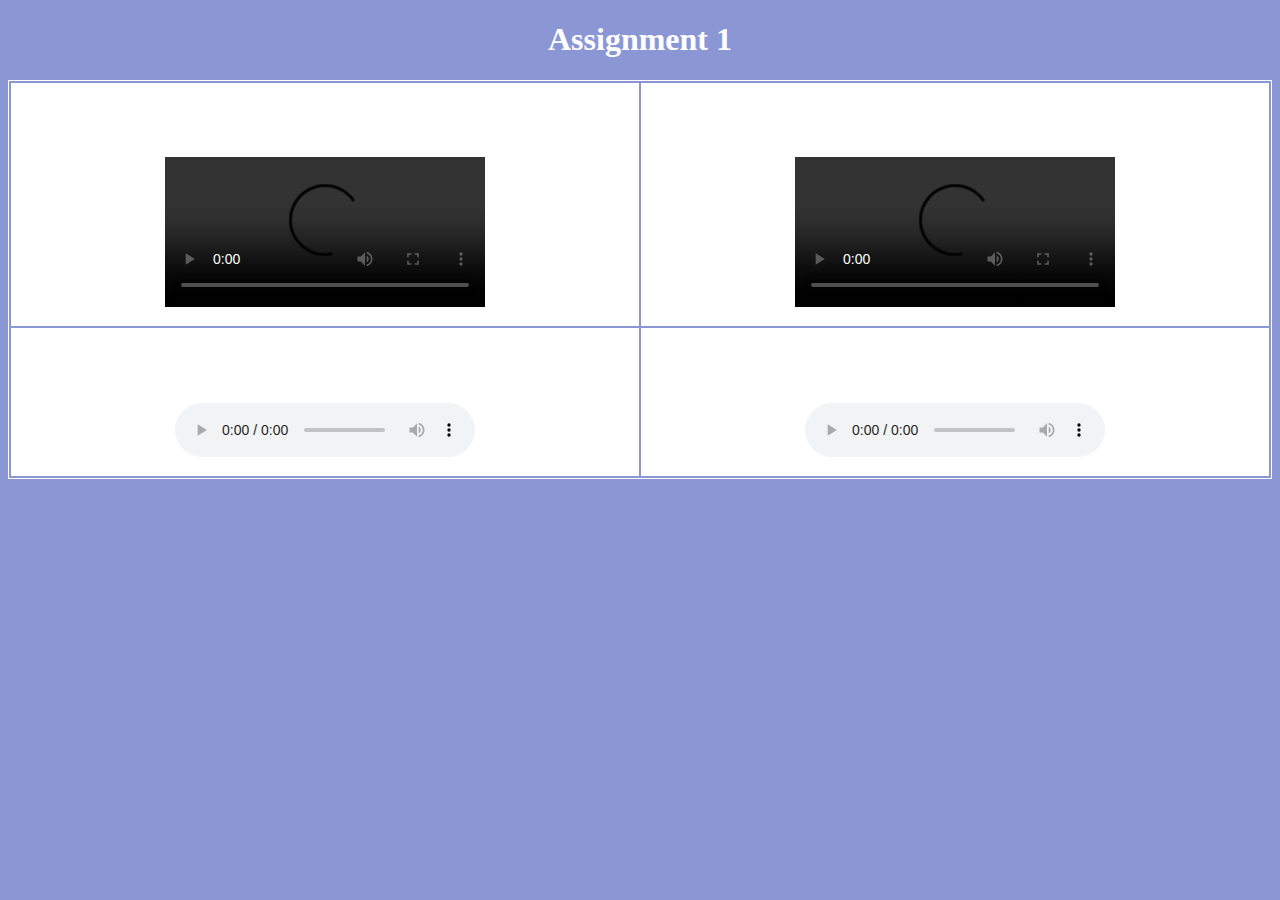
<file: Assignment1.html>
<!DOCTYPE html>
<html>
    <head>
        <meta charset="utf-8"/>
        <meta name="viewport" content="width=device-width, initial-scale=1.0">
        <title>Assignment 1</title>
        <style>
            h1{text-align: center;
                color: #ffffff;}
            table{text-align: center; 
                color: #ffffff; 
                width: 100%;
                border: 1px solid rgb(255, 255, 255);
            }
            td{background-color: #ffffff;
                padding: 15px;}
            h3{text-align: center;}
            h3{color: #ffffff;}
        </style>
    </head>
    <body style="background-color:rgb(139, 151, 213);">
        <h1>Assignment 1</h1>
        <table>
            <tr>
                <td>
                    <h3>Video - Local</h3>
                    <video id="localVideo" width="320" controls>
                        <source src="C:\Users\abi10\Downloads\waves.mp4" type="video/mp4">
                        Your browser does not support the video tag.
                    </video><br>
                </td>
                <td>
                    <h3>Video - Internet</h3>
                <video id="internetVideo" width="320" controls>
                    <source src="https://media.istockphoto.com/id/1649206949/video/a-background-of-leaves-in-wind-3d-animation-of-bush-leaves-green-leaf-background-with-copy.mp4?s=mp4-640x640-is&k=20&c=_kV8ZGLiA9F7gj-m5UaKMgFrCh9a9bdukRNH3pJll0s=" type="video/mp4">
                    Your browser does not support the video tag.
                </video><br>
                </td>
            </tr>
            <tr>
                <td>
                    <h3>Audio - Local</h3>
                    <audio id="localAudio" controls>
                        <source src="C:\Users\abi10\Downloads\pinkpanther.mp3" type="audio/mp3">
                        Your browser does not support the audio tag.
                    </audio><br>
                </td>
                <td>
                    <h3>Audio - Internet</h3>
                    <audio id="internetAudio" controls>
                        <source src="https://www.soundhelix.com/examples/mp3/SoundHelix-Song-3.mp3" type="audio/mp3">
                        Your browser does not support the audio tag.
                    </audio><br>
                </td>
            </tr>
        </table>
    </body>
</html>
</file>
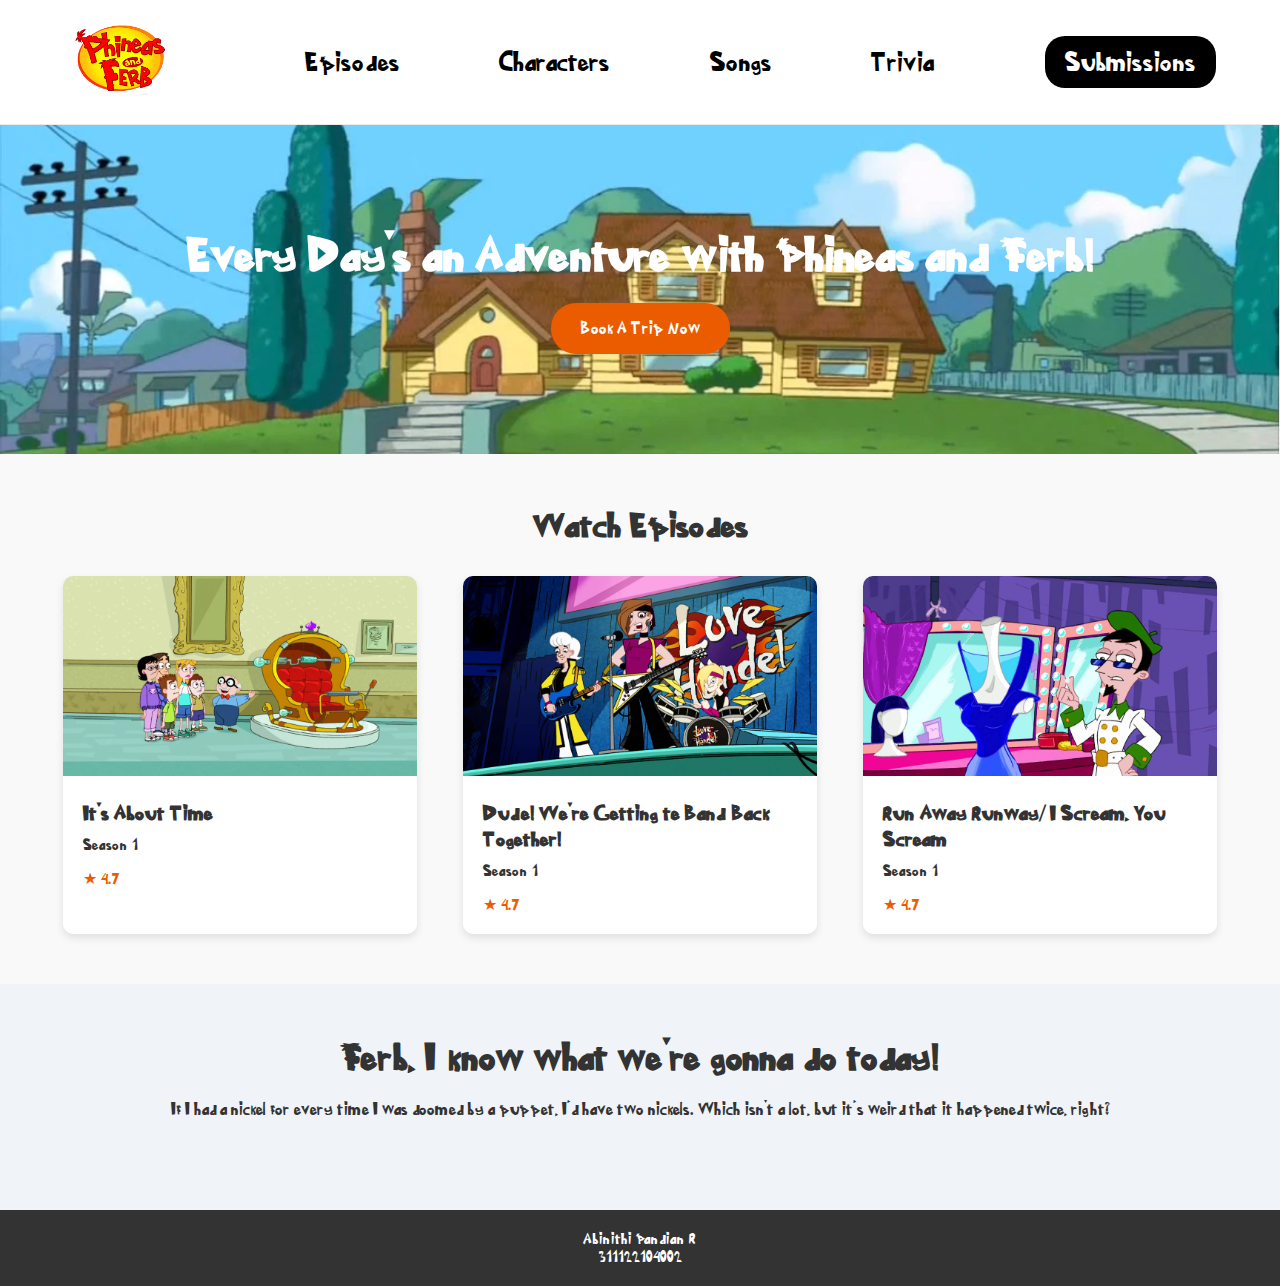
<file: home.html>
<!DOCTYPE html>
<html lang="en">
<head>
    <meta charset="UTF-8">
    <meta name="viewport" content="width=device-width, initial-scale=1.0">
    <title>Phineas and Ferb</title>
    <link rel="stylesheet" href="homestyle.css">
    <style>
        * {
            font-family: PandF;
            margin: 0;
            padding: 0;
            box-sizing: border-box;
        }
    </style>
</head>
<body>

    <!-- Header / Navbar -->
    <header>
        <a href="home.html">
            <img src="img1.png" alt="Phineas and Ferb Logo" style="width: 120px;">
        </a>
        <nav>
            <a href="#episodes">Episodes</a>
            <a href="#characters">Characters</a>
            <a href="#songs">Songs</a>
            <a href="trivia.html">Trivia</a>
        </nav>
        <a href="submissions.html" class="cta">Submissions</a>
    </header>

    <!-- Hero Section -->
    <section class="hero" style="background-image: url(img2.webp);">
        <h1>Every Day's an Adventure with Phineas and Ferb!</h1>
        <button>Book A Trip Now</button>
    </section>

    <!-- Popular episodes -->
    <section class="episodes">
        <h2>Watch Episodes</h2>
        <div class="episode-cards">
            <div class="card">
                <a href="https://www.hotstar.com/in/shows/phineas-and-ferb/1260015299/its-about-time/1260016934/watch"></a>
                    <img src="imgep1.webp" alt="episode Image">
                    <div class="card-content">
                        <h3>It's About Time</h3>
                        <p>Season 1</p>
                        <span class="rating">★ 4.7</span>
                    </div>
                </a>
            </div>
            
            <div class="card">
                <a href="https://www.hotstar.com/in/shows/phineas-and-ferb/1260015299/dude-were-gettin-the-band-back-together/1260016923/watch"></a>
                    <img src="imgep2.webp" alt="episode Image">
                    <div class="card-content">
                        <h3>Dude! We're Getting te Band Back Together!</h3>
                        <p>Season 1</p>
                        <span class="rating">★ 4.7</span>
                    </div>
                </a>
            </div>
            
            <div class="card">
                <a href="https://www.hotstar.com/in/shows/phineas-and-ferb/1260015299/run-away-runway-i-scream-you-scream/1260016931/watch"></a>
                    <img src="imgep3.webp" alt="episode Image">
                    <div class="card-content">
                        <h3>Run Away Runway/ I Scream, You Scream</h3>
                        <p>Season 1</p>
                        <span class="rating">★ 4.7</span>
                    </div>
                </a>
            </div>
        </div>
    </section>

    <section class="promo">
        <h2>Ferb, I know what we're gonna do today!</h2>
        <p>If I had a nickel for every time I was doomed by a puppet, I’d have two nickels. Which isn't a lot, but it’s weird that it happened twice, right?</p>
    </section>

    <footer>
        <p>Abinithi Pandian R<br>311122104002</p>
    </footer>

</body>
</html>
</file>
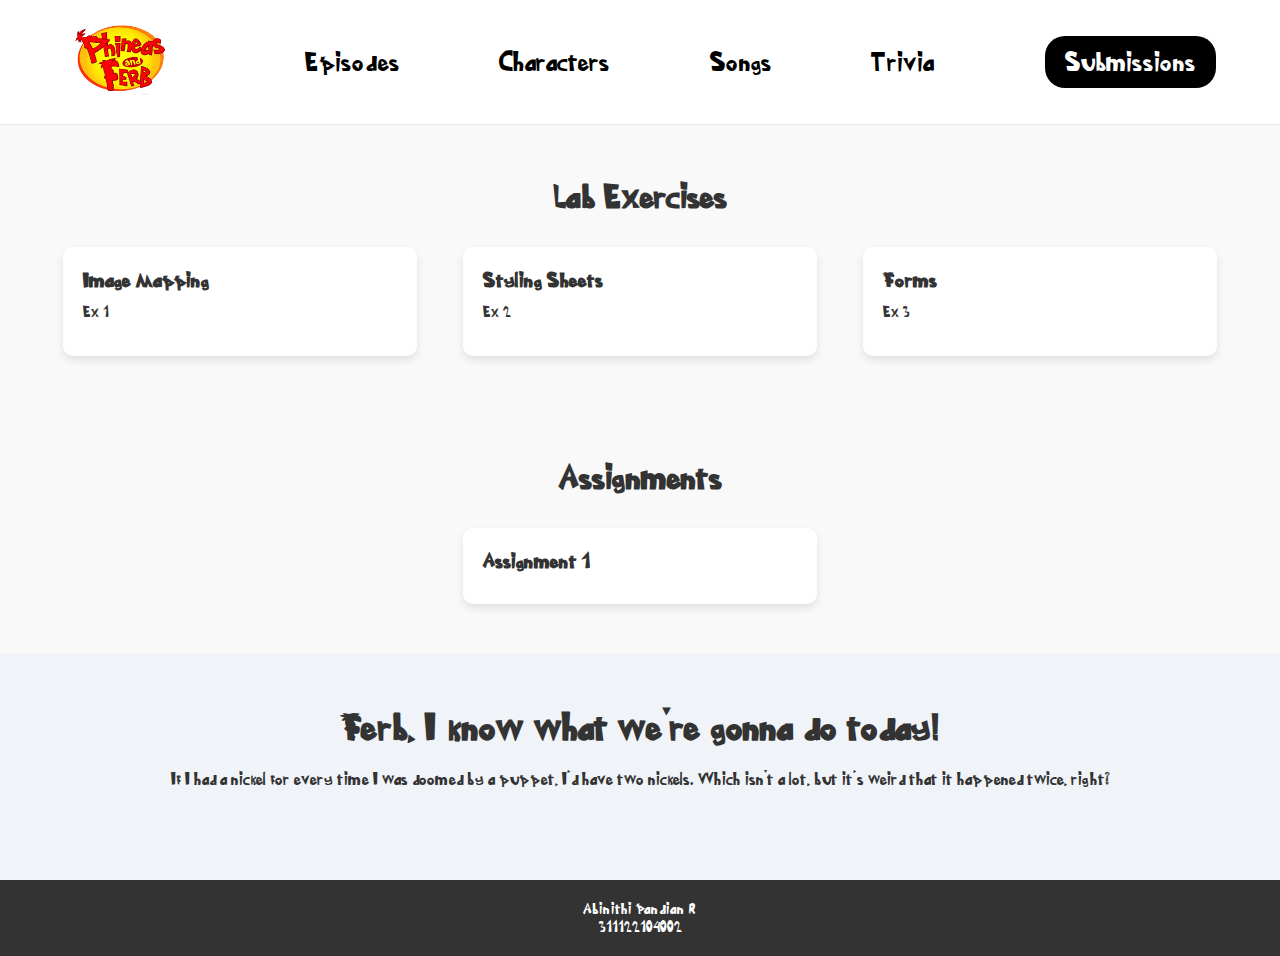
<file: submissions.html>
<!DOCTYPE html>
<html>
    <head>
        <meta charset="UTF-8">
    <meta name="viewport" content="width=device-width, initial-scale=1.0">
    <title>Lab Exercises and Assignments</title>
    <link rel="stylesheet" href="homestyle.css">
    <style>
        * {
            font-family: PandF;
            margin: 0;
            padding: 0;
            box-sizing: border-box;
        }
    </style>
    </head>
    <body>
        <header>
            <a href="home.html">
                <img src="img1.png" alt="Phineas and Ferb Logo" style="width: 120px;">
            </a>
            <nav>
                <a href="#episodes">Episodes</a>
                <a href="#characters">Characters</a>
                <a href="#songs">Songs</a>
                <a href="trivia.html">Trivia</a>
            </nav>
            <a href="submissions.html" class="cta">Submissions</a>
        </header>

        <section class="episodes">
            <h2>Lab Exercises</h2>
            <div class="episode-cards">
                <div class="card">
                    <a href="WT_Ex1.html">
                        <div class="card-content">
                            <h3>Image Mapping</h3>
                            <p>Ex 1</p>
                        </div>
                    </a>
                </div>
                
                <div class="card">
                    <a href="WT_Ex2.html">
                        <div class="card-content">
                            <h3>Styling Sheets</h3>
                            <p>Ex 2</p>
                        </div>
                    </a>
                </div>
                
                <div class="card">
                    <a href="trivia.html">
                        <div class="card-content">
                            <h3>Forms</h3>
                            <p>Ex 3</p>
                        </div>
                    </a>
                </div>
            </div>
        </section>

        <section class="episodes">
            <h2>Assignments</h2>
            <div class="episode-cards">
                <div class="card">
                    <a href="Assignment1.html">
                        <div class="card-content">
                            <h3>Assignment 1</h3>
                        </div>
                    </a>
                </div>
            </div>
        </section>

        <section class="promo">
            <h2>Ferb, I know what we're gonna do today!</h2>
            <p>If I had a nickel for every time I was doomed by a puppet, I’d have two nickels. Which isn't a lot, but it’s weird that it happened twice, right?</p>
        </section>
    
        <footer>
            <p>Abinithi Pandian R<br>311122104002</p>
        </footer>
    </body>
</html>
</file>
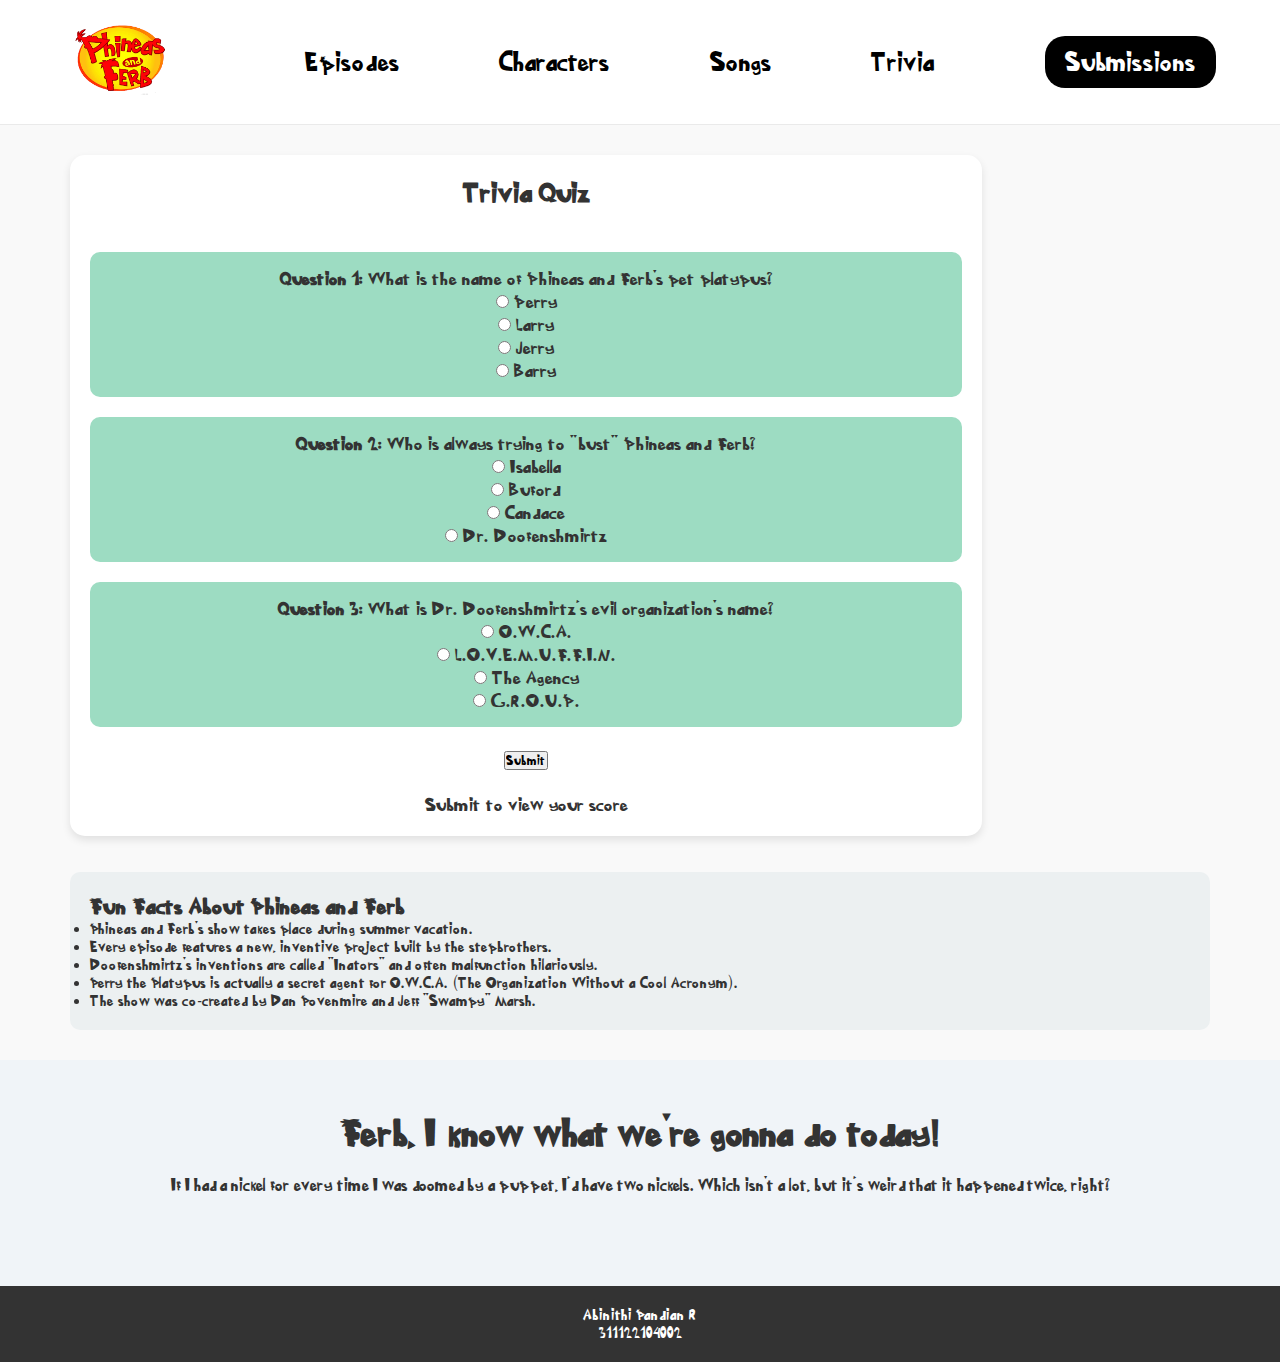
<file: trivia.html>
<!DOCTYPE html>
<html lang="en">
<head>
    <meta charset="UTF-8">
    <meta name="viewport" content="width=device-width, initial-scale=1.0">
    <title>Phineas and Ferb Trivia</title>
    <link rel="stylesheet" href="homestyle.css">
    <style>
        /* General Styles */
        * {
            font-family: PandF;
            margin: 0;
            padding: 0;
            box-sizing: border-box;
        }
    </style>
</head>
<body>

    <!-- Header -->
    <header>
        <a href="home.html">
            <img src="img1.png" alt="Phineas and Ferb Logo" style="width: 120px;">
        </a>
        <nav>
            <a href="#episodes">Episodes</a>
            <a href="#characters">Characters</a>
            <a href="#songs">Songs</a>
            <a href="trivia.html">Trivia</a>
        </nav>
        <a href="submissions.html" class="cta">Submissions</a>
    </header>

    <!-- Content Section -->
    <div class="content-section">
        
        <!-- Trivia Quiz Form -->
        <section class="quiz-container">
            <h2>Trivia Quiz</h2><br>
            <form id="triviaForm">
                <div class="quiz-section">
                    <p><strong>Question 1:</strong> What is the name of Phineas and Ferb's pet platypus?</p>
                    <input type="radio" name="q1" value="A" required> Perry <br>
                    <input type="radio" name="q1" value="B"> Larry <br>
                    <input type="radio" name="q1" value="C"> Jerry <br>
                    <input type="radio" name="q1" value="D"> Barry <br>
                </div>
                <div class="quiz-section">
                    <p><strong>Question 2:</strong> Who is always trying to "bust" Phineas and Ferb?</p>
                    <input type="radio" name="q2" value="A" required> Isabella <br>
                    <input type="radio" name="q2" value="B"> Buford <br>
                    <input type="radio" name="q2" value="C"> Candace <br>
                    <input type="radio" name="q2" value="D"> Dr. Doofenshmirtz <br>
                </div>
                <div class="quiz-section">
                    <p><strong>Question 3:</strong> What is Dr. Doofenshmirtz’s evil organization's name?</p>
                    <input type="radio" name="q3" value="A" required> O.W.C.A. <br>
                    <input type="radio" name="q3" value="B"> L.O.V.E.M.U.F.F.I.N. <br>
                    <input type="radio" name="q3" value="C"> The Agency <br>
                    <input type="radio" name="q3" value="D"> G.R.O.U.P. <br>
                </div>
                <input type="submit" value="Submit">
            </form>
            <br>
            <div id="result" class="result">Submit to view your score</div>
        </section>
        <br><br>
        <!-- Fun Facts -->
        <section class="fun-facts">
            <h2>Fun Facts About Phineas and Ferb</h2>
            <ul>
                <li>Phineas and Ferb's show takes place during summer vacation.</li>
                <li>Every episode features a new, inventive project built by the stepbrothers.</li>
                <li>Doofenshmirtz's inventions are called "Inators" and often malfunction hilariously.</li>
                <li>Perry the Platypus is actually a secret agent for O.W.C.A. (The Organization Without a Cool Acronym).</li>
                <li>The show was co-created by Dan Povenmire and Jeff "Swampy" Marsh.</li>
            </ul>
        </section>

    </div>

    <section class="promo">
        <h2>Ferb, I know what we're gonna do today!</h2>
        <p>If I had a nickel for every time I was doomed by a puppet, I’d have two nickels. Which isn't a lot, but it’s weird that it happened twice, right?</p>
    </section>

    <footer>
        <p>Abinithi Pandian R<br>311122104002</p>
    </footer>

    <!-- JavaScript to Handle Form Submission -->
    <script>
        document.getElementById('triviaForm').addEventListener('submit', function(event) {
            event.preventDefault(); // Prevent the form from submitting the traditional way

            let score = 0;
            const correctAnswers = {
                q1: 'A',
                q2: 'C',
                q3: 'B'
            };

            // Loop through each question and check answers
            const form = event.target;
            for (let question in correctAnswers) {
                if (form[question].value === correctAnswers[question]) {
                    score++;
                }
            }

            // Display the result
            const resultDiv = document.getElementById('result');
            resultDiv.innerHTML = `<p>You scored ${score} out of 3!</p>`;
        });
    </script>

</body>
</html>
</file>
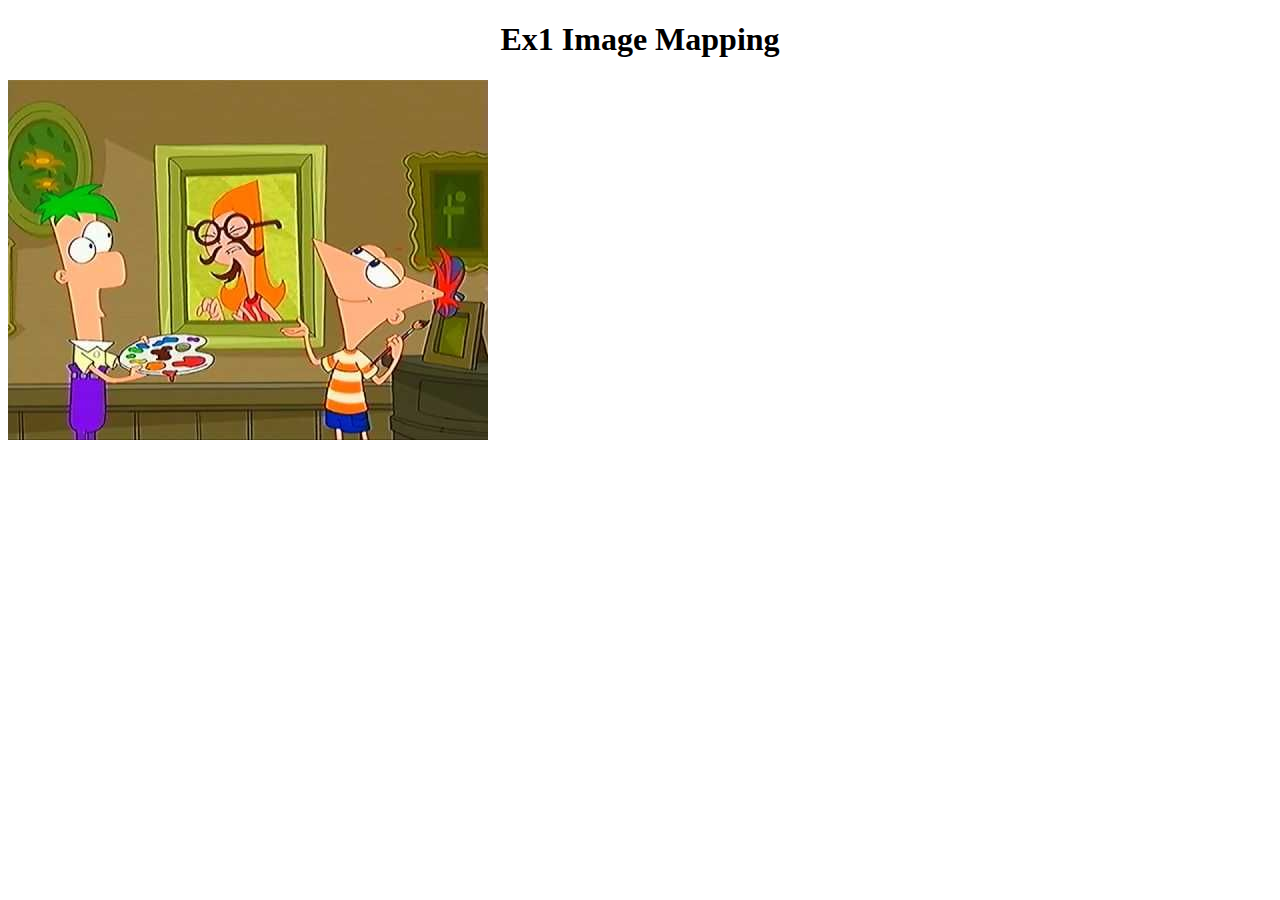
<file: WT_Ex1.html>
<!DOCTYPE html>
<html>
    <head>
        <meta charset="utf-8">
        <title> Ex1 Image Mapping</title>
    </head>

    <body>
        <h1 style="text-align: center;">Ex1 Image Mapping</h1>
        <img src="img3.jpg" alt="Phineas and Ferb" usemap="#Characters" >
            <map name="Characters">
                <area shape="circle" alt="" coords="35,87,64" href="https://en.wikipedia.org/wiki/Phineas_and_Ferb" target="_blank">
                <area shape="rect" alt="Ferb" coords="31,118,118,352" href="https://en.wikipedia.org/wiki/Ferb_Fletcher" target="_blank">
                <area shape="poly" alt="Phineas" coords="306,159,336,267,309,278,300,247,291,236,287,238,291,245,271,248,277,256,296,256,303,286,312,286,320,295,314,325,317,344,326,349,327,359,334,359,335,352,351,353,353,359,361,359,360,352,364,349,360,331,356,301,362,298,371,306,391,279,396,260,390,253,376,260,383,279,371,297,368,294,371,288,350,268,378,241,385,246,398,237,392,231,426,222,424,235,434,227,434,242,441,226,454,228,445,217,459,187,443,200,442,175,432,168,433,187,421,178,426,205,397,195,396,186,389,178,382,177,378,176,375,169,369,165,361,163,354,164,347,168,341,172" href="https://en.wikipedia.org/wiki/Phineas_Flynn" target="_blank">
            </map>
    </body>
</html>
</file>
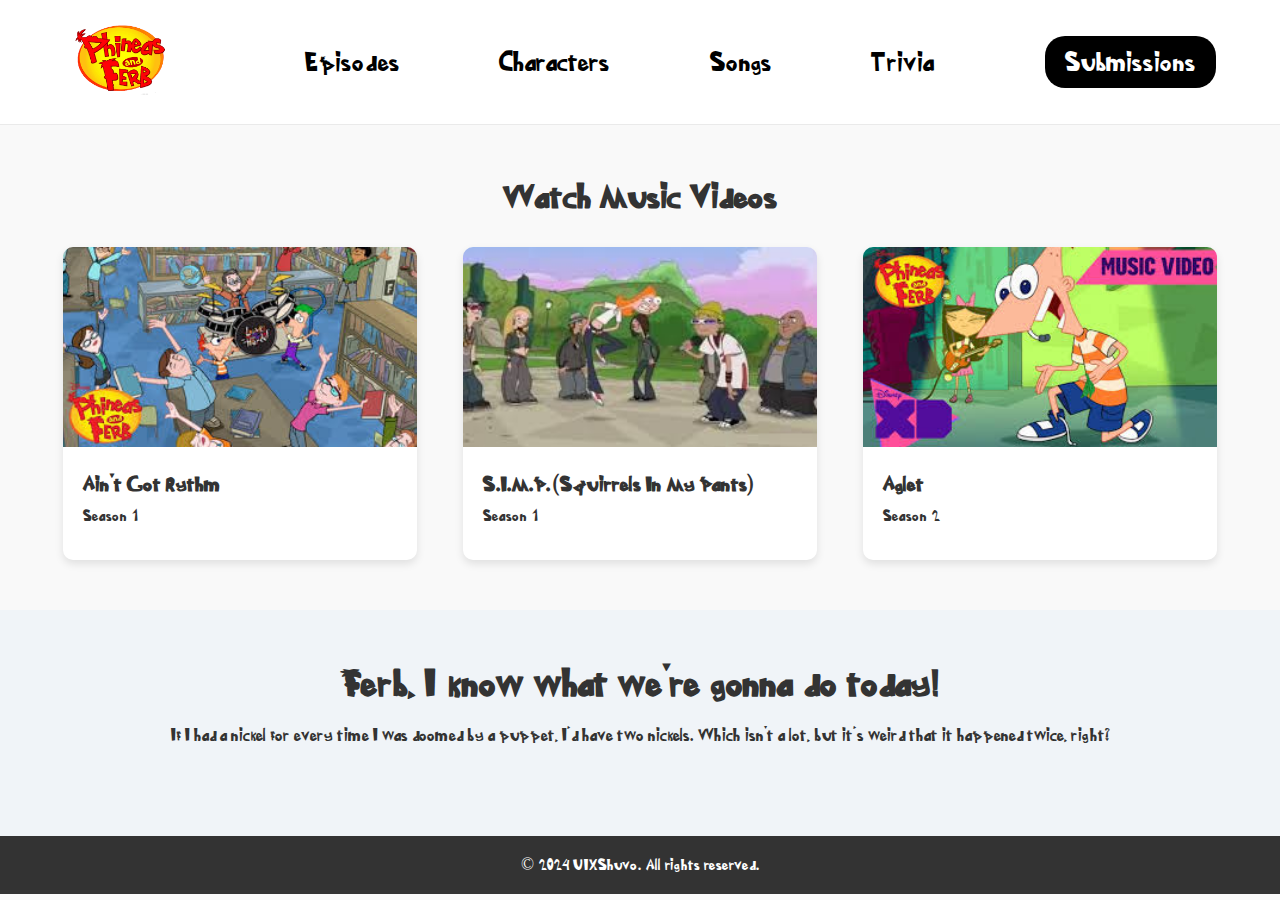
<file: WT_Ex2.html>
<!DOCTYPE html>
<html>
    <head>
        <meta charset="UTF-8">
    <meta name="viewport" content="width=device-width, initial-scale=1.0">
    <title>Phineas and Ferb</title>
    <link rel="stylesheet" href="homestyle.css">
    <style>
        * {
            font-family: PandF;
            margin: 0;
            padding: 0;
            box-sizing: border-box;
        }
    </style>
    </head>
    <body>
        <header>
            <a href="home.html">
                <img src="img1.png" alt="Phineas and Ferb Logo" style="width: 120px;">
            </a>
            <nav>
                <a href="#episodes">Episodes</a>
                <a href="#characters">Characters</a>
                <a href="#songs">Songs</a>
                <a href="trivia.html">Trivia</a>
            </nav>
            <a href="submissions.html" class="cta">Submissions</a>
        </header>

        <section class="episodes">
            <h2>Watch Music Videos</h2>
            <div class="episode-cards">
                <div class="card">
                    <a href="https://www.youtube.com/watch?v=KTdFszcZp-I"></a>
                        <img src="mv1.jpg" alt="episode Image">
                        <div class="card-content">
                            <h3>Ain't Got Rythm</h3>
                            <p>Season 1</p>
                        </div>
                    </a>
                </div>
                
                <div class="card">
                    <a href="https://www.youtube.com/watch?v=5WzswZXTMZQ"></a>
                        <img src="mv2.jpg" alt="episode Image">
                        <div class="card-content">
                            <h3>S.I.M.P.(Squirrels In My Pants)</h3>
                            <p>Season 1</p>
                        </div>
                    </a>
                </div>
                
                <div class="card">
                    <a href="https://www.youtube.com/watch?v=r_DuY0CQUz4"></a>
                        <img src="mv3.jpg" alt="episode Image">
                        <div class="card-content">
                            <h3>Aglet</h3>
                            <p>Season 2</p>
                        </div>
                    </a>
                </div>
            </div>
        </section>

        <section class="promo">
            <h2>Ferb, I know what we're gonna do today!</h2>
            <p>If I had a nickel for every time I was doomed by a puppet, I’d have two nickels. Which isn't a lot, but it’s weird that it happened twice, right?</p>
        </section>
    
        <footer>
            <p>&copy; 2024 UIXShuvo. All rights reserved.</p>
        </footer>
    
    </body>
</html>
</file>
<file: homestyle.css>
@font-face {
    font-family: PandF;
    src: url(font.ttf);
}

body {
    font-family: Arial, sans-serif;
    background-color: #f9f9f9;
    color: #333;
}

a {
    text-decoration: none;
    color: inherit;
}

/* Header / Navbar */
header {
    background-color: #fff;
    padding: 0px 5%;
    display: flex;
    justify-content: space-between;
    align-items: center;
    border-bottom: 1px solid #eaeaea;
}

.dropdown {
    display: none;
    position: absolute;
    top: 40px;
    left: 0;
    background-color: white;
    box-shadow: 0 4px 8px rgba(0, 0, 0, 0.1);
    min-width: 200px;
    z-index: 1;
}

.dropdown a {
    display: block;
    padding: 10px 20px;
    color: #333;
}

.dropdown.active {
    display: block;
}

nav{
    list-style-type: none;
    display: flex;
    gap: 30%;
    position: relative;
    font-size: 28px;
    color: #000000;
    margin-right: 25%;
}

.cta {
    background-color: #000;
    color: #fff;
    font-size: 28px;
    padding: 10px 20px;
    border-radius: 20px;
}

/* Hero Section */
.hero {
    background-image: url('https://via.placeholder.com/1500x600');
    background-size: cover;
    background-position: center;
    padding: 100px 50px;
    text-align: center;
    color: white;
}

.hero h1 {
    font-size: 50px;
    margin-bottom: 20px;
}

.hero p {
    font-size: 20px;
    margin-bottom: 40px;
}

.hero button {
    background-color: #EB5B00;
    color: white;
    padding: 15px 30px;
    border: none;
    border-radius: 25px;
    font-size: 18px;
    cursor: pointer;
}

.hero button:hover {
    background-color: #EB5B00;
}

.content-section {
    padding: 30px;
    max-width: 1200px;
    margin: 0 auto;
}

/* Featured episodes */
.episodes {
    padding: 50px;
    text-align: center;
}

.episodes h2 {
    margin-bottom: 30px;
    font-size: 36px;
}

.episode-cards {
    display: flex;
    justify-content: space-around;
    gap: 20px;
}

.card {
    background-color: #fff;
    border-radius: 10px;
    box-shadow: 0 4px 8px rgba(0,0,0,0.1);
    overflow: hidden;
    width: 30%;
}

.card img {
    width: 100%;
    height: 200px;
    object-fit: cover;
}

.card-content {
    padding: 20px;
    text-align: left;
}

.card-content h3 {
    font-size: 22px;
    margin-bottom: 10px;
}

.card-content p {
    font-size: 16px;
    margin-bottom: 15px;
}

.card-content .rating {
    font-size: 16px;
    color: #EB5B00;
}

/* Promotional Section */
.promo {
    padding: 50px;
    text-align: center;
    background-color: #f0f4f8;
}

.promo h2 {
    font-size: 40px;
    margin-bottom: 20px;
}

.promo p {
    font-size: 18px;
    margin-bottom: 40px;
}

.promo button {
    background-color: #000;
    color: white;
    padding: 15px 30px;
    border: none;
    border-radius: 25px;
    font-size: 18px;
    cursor: pointer;
}

.promo button:hover {
    background-color: #333;
}

/* Footer */
footer {
    background-color: #333;
    color: #fff;
    padding: 20px;
    text-align: center;
}

footer p {
    margin: 0;
}

/* Trivia */
.quiz-container {
    font-size: 20px;
    text-align: center;
    box-sizing: border-box;
    width: 80%;
    max-width: 80%;
    background-color: white;
    border-radius: 15px;
    padding: 20px;
    box-shadow: 0px 4px 8px rgba(0, 0, 0, 0.1);
}

.quiz-section {
    margin: 20px 0;
    padding: 15px;
    background-color: #9ddcc2;
    border-radius: 10px;
}

.fun-facts {
    background-color: #ecf0f1;
    padding: 20px;
    border-radius: 10px;
}
</file>
